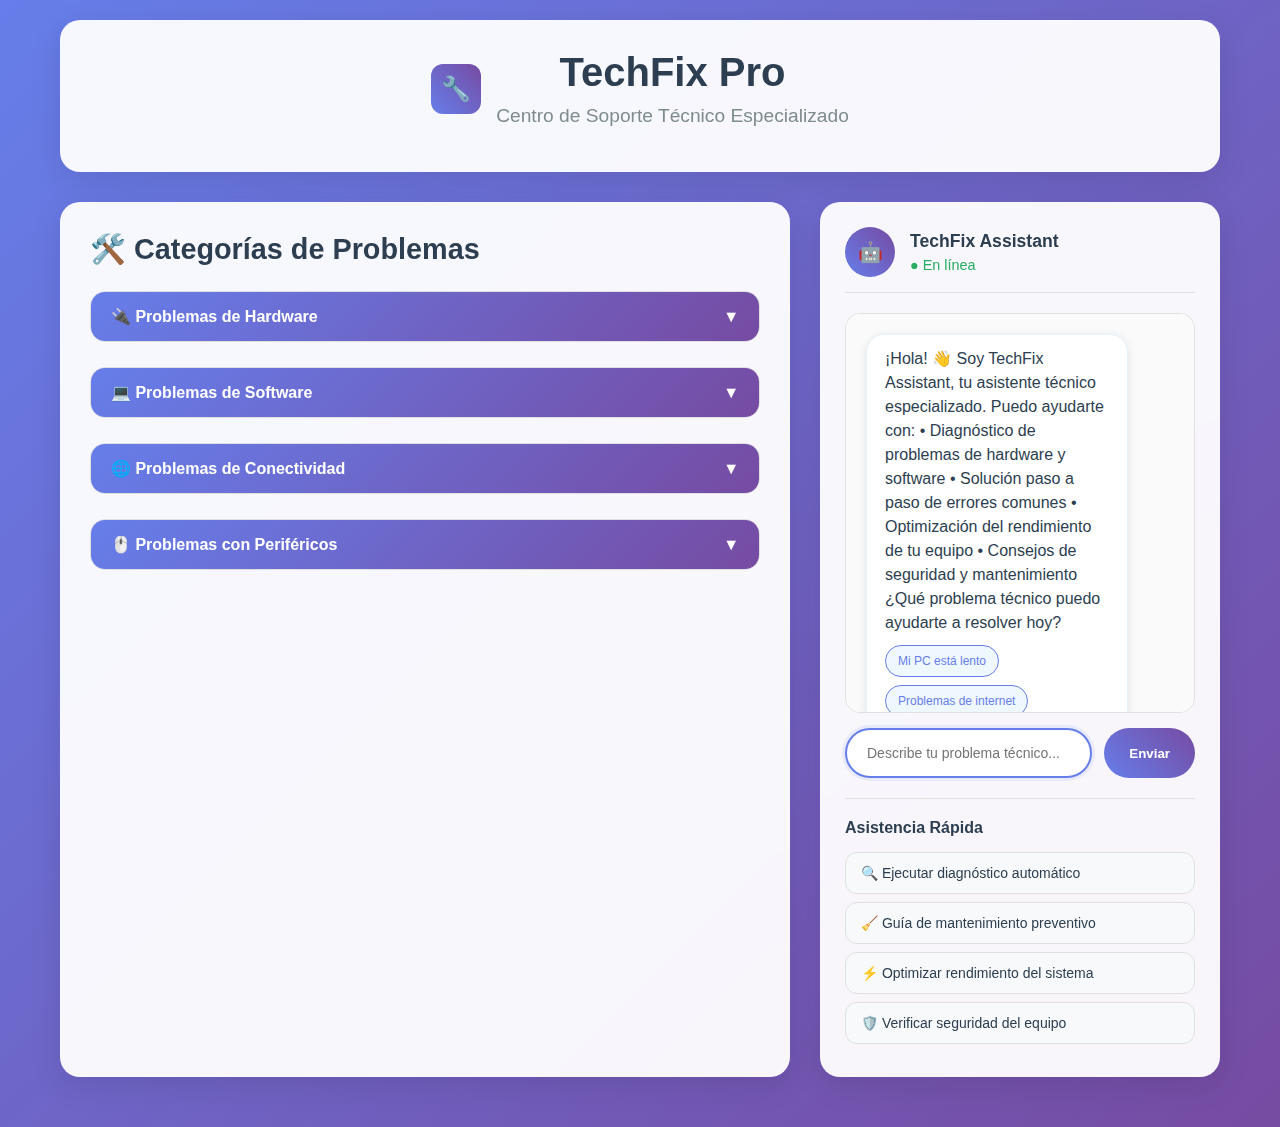
<file: index.html>
<!DOCTYPE html>
<html lang="es">
<head>
    <meta charset="UTF-8">
    <meta name="viewport" content="width=device-width, initial-scale=1.0">
    <title>TechFix Pro - Soporte Técnico</title>
    <link rel="stylesheet" href="style.css">
</head>
<body>
    <div class="container">
        <header>
            <div class="logo">
                <div class="logo-icon">🔧</div>
                <div>
                    <h1>TechFix Pro</h1>
                    <p class="subtitle">Centro de Soporte Técnico Especializado</p>
                </div>
            </div>
        </header>

        <div class="main-content">
            <div class="problems-section">
                <h2 class="section-title">
                    🛠️ Categorías de Problemas
                </h2>

                <div class="problem-category">
                    <div class="category-header" onclick="toggleCategory('hardware')">
                        <span>🔌 Problemas de Hardware</span>
                        <span>▼</span>
                    </div>
                    <div class="category-content" id="hardware">
                        <div class="problem-item" onclick="showSolution('no-enciende')">
                            <div class="problem-title">El computador no enciende</div>
                            <div class="problem-description">No hay señales de vida, luces o sonidos</div>
                        </div>
                        <div class="problem-item" onclick="showSolution('sobrecalentamiento')">
                            <div class="problem-title">Sobrecalentamiento</div>
                            <div class="problem-description">El equipo se calienta excesivamente y se apaga</div>
                        </div>
                        <div class="problem-item" onclick="showSolution('ruidos-extraños')">
                            <div class="problem-title">Ruidos extraños</div>
                            <div class="problem-description">Sonidos anormales provenientes del equipo</div>
                        </div>
                        <div class="problem-item" onclick="showSolution('pantalla-azul')">
                            <div class="problem-title">Pantalla azul (BSOD)</div>
                            <div class="problem-description">Pantalla azul con código de error</div>
                        </div>
                    </div>
                </div>

                <div class="problem-category">
                    <div class="category-header" onclick="toggleCategory('software')">
                        <span>💻 Problemas de Software</span>
                        <span>▼</span>
                    </div>
                    <div class="category-content" id="software">
                        <div class="problem-item" onclick="showSolution('lento')">
                            <div class="problem-title">Computador muy lento</div>
                            <div class="problem-description">Rendimiento degradado y respuesta lenta</div>
                        </div>
                        <div class="problem-item" onclick="showSolution('programas-no-abren')">
                            <div class="problem-title">Los programas no abren</div>
                            <div class="problem-description">Aplicaciones no responden o fallan al iniciar</div>
                        </div>
                        <div class="problem-item" onclick="showSolution('virus')">
                            <div class="problem-title">Posible infección de virus</div>
                            <div class="problem-description">Comportamiento anómalo y posible malware</div>
                        </div>
                        <div class="problem-item" onclick="showSolution('actualizaciones')">
                            <div class="problem-title">Problemas con actualizaciones</div>
                            <div class="problem-description">Errores al instalar actualizaciones del sistema</div>
                        </div>
                    </div>
                </div>

                <div class="problem-category">
                    <div class="category-header" onclick="toggleCategory('conectividad')">
                        <span>🌐 Problemas de Conectividad</span>
                        <span>▼</span>
                    </div>
                    <div class="category-content" id="conectividad">
                        <div class="problem-item" onclick="showSolution('sin-internet')">
                            <div class="problem-title">Sin conexión a Internet</div>
                            <div class="problem-description">No puede conectarse a la red</div>
                        </div>
                        <div class="problem-item" onclick="showSolution('wifi-lento')">
                            <div class="problem-title">WiFi lento o intermitente</div>
                            <div class="problem-description">Conexión inalámbrica inestable</div>
                        </div>
                        <div class="problem-item" onclick="showSolution('bluetooth')">
                            <div class="problem-title">Problemas con Bluetooth</div>
                            <div class="problem-description">No puede conectar dispositivos Bluetooth</div>
                        </div>
                    </div>
                </div>

                <div class="problem-category">
                    <div class="category-header" onclick="toggleCategory('perifericos')">
                        <span>🖱️ Problemas con Periféricos</span>
                        <span>▼</span>
                    </div>
                    <div class="category-content" id="perifericos">
                        <div class="problem-item" onclick="showSolution('teclado-mouse')">
                            <div class="problem-title">Teclado o mouse no funcionan</div>
                            <div class="problem-description">Dispositivos de entrada no responden</div>
                        </div>
                        <div class="problem-item" onclick="showSolution('impresora')">
                            <div class="problem-title">Problemas con impresora</div>
                            <div class="problem-description">No imprime o errores de impresión</div>
                        </div>
                        <div class="problem-item" onclick="showSolution('audio')">
                            <div class="problem-title">Sin audio o problemas de sonido</div>
                            <div class="problem-description">No hay sonido o calidad deficiente</div>
                        </div>
                    </div>
                </div>
            </div>

            <div class="assistant-panel">
                <div class="assistant-header">
                    <div class="assistant-avatar">🤖</div>
                    <div class="assistant-info">
                        <h3>TechFix Assistant</h3>
                        <div class="assistant-status" id="assistantStatus">● En línea</div>
                        <div class="typing-indicator" id="typingIndicator">● Escribiendo...</div>
                    </div>
                </div>

                <div class="chat-container" id="chatContainer">
                    <div class="message assistant">
                        ¡Hola! 👋 Soy TechFix Assistant, tu asistente técnico especializado. Puedo ayudarte con:
                        
                        • Diagnóstico de problemas de hardware y software
                        • Solución paso a paso de errores comunes
                        • Optimización del rendimiento de tu equipo
                        • Consejos de seguridad y mantenimiento
                        
                        ¿Qué problema técnico puedo ayudarte a resolver hoy?
                        <div class="suggestions">
                            <span class="suggestion-chip" onclick="sendSuggestion('Mi computador está muy lento')">Mi PC está lento</span>
                            <span class="suggestion-chip" onclick="sendSuggestion('No tengo internet')">Problemas de internet</span>
                            <span class="suggestion-chip" onclick="sendSuggestion('Mi computador no enciende')">No enciende</span>
                        </div>
                        <div class="message-actions">
                            <button class="action-btn" onclick="rateMessage(this, 'good')">👍</button>
                            <button class="action-btn" onclick="rateMessage(this, 'bad')">👎</button>
                            <button class="action-btn" onclick="copyMessage(this)">📋</button>
                        </div>
                    </div>
                </div>

                <div class="chat-input">
                    <div class="input-container">
                        <input type="text" id="userInput" placeholder="Describe tu problema técnico..." onkeypress="handleKeyPress(event)">
                    </div>
                    <button class="send-btn" id="sendBtn" onclick="sendMessage()">Enviar</button>
                </div>

                <div class="quick-actions">
                    <h4>Asistencia Rápida</h4>
                    <button class="quick-btn" onclick="quickAction('diagnostico')">🔍 Ejecutar diagnóstico automático</button>
                    <button class="quick-btn" onclick="quickAction('mantenimiento')">🧹 Guía de mantenimiento preventivo</button>
                    <button class="quick-btn" onclick="quickAction('optimizacion')">⚡ Optimizar rendimiento del sistema</button>
                    <button class="quick-btn" onclick="quickAction('seguridad')">🛡️ Verificar seguridad del equipo</button>
                </div>
            </div>
        </div>
    </div>

    <!-- Modal para mostrar soluciones -->
    <div class="solution-modal" id="solutionModal">
        <div class="solution-content">
            <button class="close-modal" onclick="closeSolution()">×</button>
            <div id="solutionDetails"></div>
        </div>
    </div>

    <script src="main.js"></script>
</body>
</html>
</file>
<file: style.css>
* {
    margin: 0;
    padding: 0;
    box-sizing: border-box;
}

body {
    font-family: 'Segoe UI', Tahoma, Geneva, Verdana, sans-serif;
    background: linear-gradient(135deg, #667eea 0%, #764ba2 100%);
    min-height: 100vh;
    color: #333;
}

.container {
    max-width: 1200px;
    margin: 0 auto;
    padding: 20px;
}

header {
    background: rgba(255, 255, 255, 0.95);
    backdrop-filter: blur(10px);
    border-radius: 20px;
    padding: 30px;
    text-align: center;
    margin-bottom: 30px;
    box-shadow: 0 8px 32px rgba(0, 0, 0, 0.1);
}

.logo {
    display: flex;
    align-items: center;
    justify-content: center;
    gap: 15px;
    margin-bottom: 15px;
}

.logo-icon {
    width: 50px;
    height: 50px;
    background: linear-gradient(45deg, #667eea, #764ba2);
    border-radius: 12px;
    display: flex;
    align-items: center;
    justify-content: center;
    color: white;
    font-size: 24px;
    font-weight: bold;
}

h1 {
    color: #2c3e50;
    font-size: 2.5em;
    margin-bottom: 10px;
}

.subtitle {
    color: #7f8c8d;
    font-size: 1.2em;
}

.main-content {
    display: grid;
    grid-template-columns: 1fr 400px;
    gap: 30px;
    margin-bottom: 30px;
}

.problems-section {
    background: rgba(255, 255, 255, 0.95);
    backdrop-filter: blur(10px);
    border-radius: 20px;
    padding: 30px;
    box-shadow: 0 8px 32px rgba(0, 0, 0, 0.1);
}

.section-title {
    color: #2c3e50;
    font-size: 1.8em;
    margin-bottom: 25px;
    display: flex;
    align-items: center;
    gap: 10px;
}

.problem-category {
    margin-bottom: 25px;
    border: 1px solid #e0e0e0;
    border-radius: 15px;
    overflow: hidden;
    transition: all 0.3s ease;
}

.problem-category:hover {
    transform: translateY(-2px);
    box-shadow: 0 4px 20px rgba(0, 0, 0, 0.1);
}

.category-header {
    background: linear-gradient(135deg, #667eea, #764ba2);
    color: white;
    padding: 15px 20px;
    cursor: pointer;
    display: flex;
    align-items: center;
    justify-content: space-between;
    font-weight: 600;
    transition: all 0.3s ease;
}

.category-header:hover {
    background: linear-gradient(135deg, #5a6fd8, #6a42a0);
}

.category-content {
    display: none;
    padding: 20px;
    background: white;
}

.category-content.active {
    display: block;
    animation: slideDown 0.3s ease;
}

@keyframes slideDown {
    from {
        opacity: 0;
        transform: translateY(-10px);
    }
    to {
        opacity: 1;
        transform: translateY(0);
    }
}

.problem-item {
    margin-bottom: 15px;
    padding: 15px;
    background: #f8f9fa;
    border-radius: 10px;
    border-left: 4px solid #667eea;
    cursor: pointer;
    transition: all 0.3s ease;
}

.problem-item:hover {
    background: #e3f2fd;
    transform: translateX(5px);
}

.problem-title {
    font-weight: 600;
    color: #2c3e50;
    margin-bottom: 5px;
}

.problem-description {
    color: #7f8c8d;
    font-size: 0.9em;
}

.solution-modal {
    display: none;
    position: fixed;
    top: 0;
    left: 0;
    width: 100%;
    height: 100%;
    background: rgba(0, 0, 0, 0.8);
    backdrop-filter: blur(5px);
    z-index: 1000;
    justify-content: center;
    align-items: center;
}

.solution-content {
    background: white;
    border-radius: 20px;
    padding: 30px;
    max-width: 600px;
    max-height: 80vh;
    overflow-y: auto;
    position: relative;
    animation: modalSlideIn 0.3s ease;
}

@keyframes modalSlideIn {
    from {
        opacity: 0;
        transform: scale(0.9) translateY(-20px);
    }
    to {
        opacity: 1;
        transform: scale(1) translateY(0);
    }
}

.close-modal {
    position: absolute;
    top: 15px;
    right: 20px;
    background: none;
    border: none;
    font-size: 24px;
    cursor: pointer;
    color: #7f8c8d;
    transition: color 0.3s ease;
}

.close-modal:hover {
    color: #e74c3c;
}

.solution-steps {
    list-style: none;
    counter-reset: step-counter;
}

.solution-steps li {
    counter-increment: step-counter;
    margin-bottom: 15px;
    padding: 15px;
    background: #f8f9fa;
    border-radius: 10px;
    position: relative;
    padding-left: 60px;
}

.solution-steps li::before {
    content: counter(step-counter);
    position: absolute;
    left: 20px;
    top: 50%;
    transform: translateY(-50%);
    background: linear-gradient(45deg, #667eea, #764ba2);
    color: white;
    width: 25px;
    height: 25px;
    border-radius: 50%;
    display: flex;
    align-items: center;
    justify-content: center;
    font-weight: bold;
    font-size: 12px;
}

.assistant-panel {
    background: rgba(255, 255, 255, 0.95);
    backdrop-filter: blur(10px);
    border-radius: 20px;
    padding: 25px;
    box-shadow: 0 8px 32px rgba(0, 0, 0, 0.1);
    height: fit-content;
    position: sticky;
    top: 20px;
    display: flex;
    flex-direction: column;
}

.assistant-header {
    display: flex;
    align-items: center;
    gap: 15px;
    margin-bottom: 20px;
    padding-bottom: 15px;
    border-bottom: 1px solid #e0e0e0;
}

.assistant-avatar {
    width: 50px;
    height: 50px;
    background: linear-gradient(45deg, #667eea, #764ba2);
    border-radius: 50%;
    display: flex;
    align-items: center;
    justify-content: center;
    color: white;
    font-size: 20px;
    animation: pulse 2s infinite;
}

@keyframes pulse {
    0% { box-shadow: 0 0 0 0 rgba(102, 126, 234, 0.7); }
    70% { box-shadow: 0 0 0 10px rgba(102, 126, 234, 0); }
    100% { box-shadow: 0 0 0 0 rgba(102, 126, 234, 0); }
}

.assistant-info h3 {
    color: #2c3e50;
    margin-bottom: 5px;
    font-size: 1.1em;
}

.assistant-status {
    color: #27ae60;
    font-size: 0.9em;
    display: flex;
    align-items: center;
    gap: 5px;
}

.typing-indicator {
    color: #f39c12;
    font-size: 0.9em;
    display: none;
    animation: blink 1.5s infinite;
}

@keyframes blink {
    0%, 50% { opacity: 1; }
    51%, 100% { opacity: 0.3; }
}

.chat-container {
    height: 400px;
    border: 1px solid #e0e0e0;
    border-radius: 15px;
    overflow-y: auto;
    padding: 20px;
    margin-bottom: 15px;
    background: #fafafa;
    flex-grow: 1;
    display: flex;
    flex-direction: column;
    gap: 15px;
}

.message {
    padding: 12px 18px;
    border-radius: 18px;
    max-width: 85%;
    animation: messageSlideIn 0.4s ease;
    position: relative;
    line-height: 1.5;
}

@keyframes messageSlideIn {
    from {
        opacity: 0;
        transform: translateY(15px);
    }
    to {
        opacity: 1;
        transform: translateY(0);
    }
}

.message.user {
    background: linear-gradient(135deg, #667eea, #764ba2);
    color: white;
    margin-left: auto;
    border-bottom-right-radius: 5px;
}

.message.assistant {
    background: #ffffff;
    color: #2c3e50;
    border: 1px solid #e3f2fd;
    border-bottom-left-radius: 5px;
    box-shadow: 0 2px 8px rgba(0, 0, 0, 0.1);
}

.message-time {
    font-size: 0.75em;
    opacity: 0.7;
    margin-top: 5px;
}

.typing-animation {
    display: flex;
    align-items: center;
    gap: 4px;
    padding: 12px 18px;
    background: #ffffff;
    border: 1px solid #e3f2fd;
    border-radius: 18px;
    border-bottom-left-radius: 5px;
    max-width: 80px;
    box-shadow: 0 2px 8px rgba(0, 0, 0, 0.1);
}

.typing-dot {
    width: 8px;
    height: 8px;
    background: #667eea;
    border-radius: 50%;
    animation: typingBounce 1.4s infinite ease-in-out;
}

.typing-dot:nth-child(1) { animation-delay: -0.32s; }
.typing-dot:nth-child(2) { animation-delay: -0.16s; }

@keyframes typingBounce {
    0%, 80%, 100% { transform: scale(0.8); opacity: 0.5; }
    40% { transform: scale(1); opacity: 1; }
}

.chat-input {
    display: flex;
    gap: 12px;
    align-items: flex-end;
}

.input-container {
    flex: 1;
    position: relative;
}

.chat-input input {
    width: 100%;
    padding: 15px 20px;
    border: 2px solid #e0e0e0;
    border-radius: 25px;
    outline: none;
    transition: all 0.3s ease;
    font-size: 14px;
    resize: none;
    min-height: 50px;
}

.chat-input input:focus {
    border-color: #667eea;
    box-shadow: 0 0 0 3px rgba(102, 126, 234, 0.1);
}

.send-btn {
    background: linear-gradient(45deg, #667eea, #764ba2);
    color: white;
    border: none;
    padding: 15px 25px;
    border-radius: 25px;
    cursor: pointer;
    transition: all 0.3s ease;
    font-weight: 600;
    min-width: 80px;
    height: 50px;
}

.send-btn:hover:not(:disabled) {
    transform: translateY(-2px);
    box-shadow: 0 6px 20px rgba(102, 126, 234, 0.4);
}

.send-btn:disabled {
    opacity: 0.6;
    cursor: not-allowed;
}

.quick-actions {
    margin-top: 20px;
    padding-top: 20px;
    border-top: 1px solid #e0e0e0;
}

.quick-actions h4 {
    color: #2c3e50;
    margin-bottom: 15px;
    font-size: 1em;
}

.quick-btn {
    display: block;
    width: 100%;
    padding: 12px 15px;
    margin-bottom: 8px;
    background: #f8f9fa;
    border: 1px solid #e0e0e0;
    border-radius: 12px;
    cursor: pointer;
    transition: all 0.3s ease;
    text-align: left;
    font-size: 14px;
    color: #2c3e50;
}

.quick-btn:hover {
    background: #e3f2fd;
    border-color: #667eea;
    transform: translateX(5px);
}

.suggestions {
    display: flex;
    flex-wrap: wrap;
    gap: 8px;
    margin: 10px 0;
}

.suggestion-chip {
    background: #f0f8ff;
    border: 1px solid #667eea;
    color: #667eea;
    padding: 6px 12px;
    border-radius: 20px;
    font-size: 12px;
    cursor: pointer;
    transition: all 0.3s ease;
}

.suggestion-chip:hover {
    background: #667eea;
    color: white;
}

.message-actions {
    display: flex;
    gap: 8px;
    margin-top: 8px;
    opacity: 0;
    transition: opacity 0.3s ease;
}

.message.assistant:hover .message-actions {
    opacity: 1;
}

.action-btn {
    background: none;
    border: 1px solid #e0e0e0;
    color: #7f8c8d;
    padding: 4px 8px;
    border-radius: 12px;
    font-size: 11px;
    cursor: pointer;
    transition: all 0.3s ease;
}

.action-btn:hover {
    background: #667eea;
    color: white;
    border-color: #667eea;
}

.conversation-starter {
    text-align: center;
    padding: 20px;
    color: #7f8c8d;
    font-style: italic;
}

@media (max-width: 768px) {
    .main-content {
        grid-template-columns: 1fr;
    }
    
    .container {
        padding: 10px;
    }
    
    h1 {
        font-size: 2em;
    }

    .chat-container {
        height: 300px;
    }
}

/* Scrollbar personalizado */
.chat-container::-webkit-scrollbar {
    width: 6px;
}

.chat-container::-webkit-scrollbar-track {
    background: #f1f1f1;
    border-radius: 10px;
}

.chat-container::-webkit-scrollbar-thumb {
    background: #667eea;
    border-radius: 10px;
}

.chat-container::-webkit-scrollbar-thumb:hover {
    background: #5a6fd8;

}
</file>
